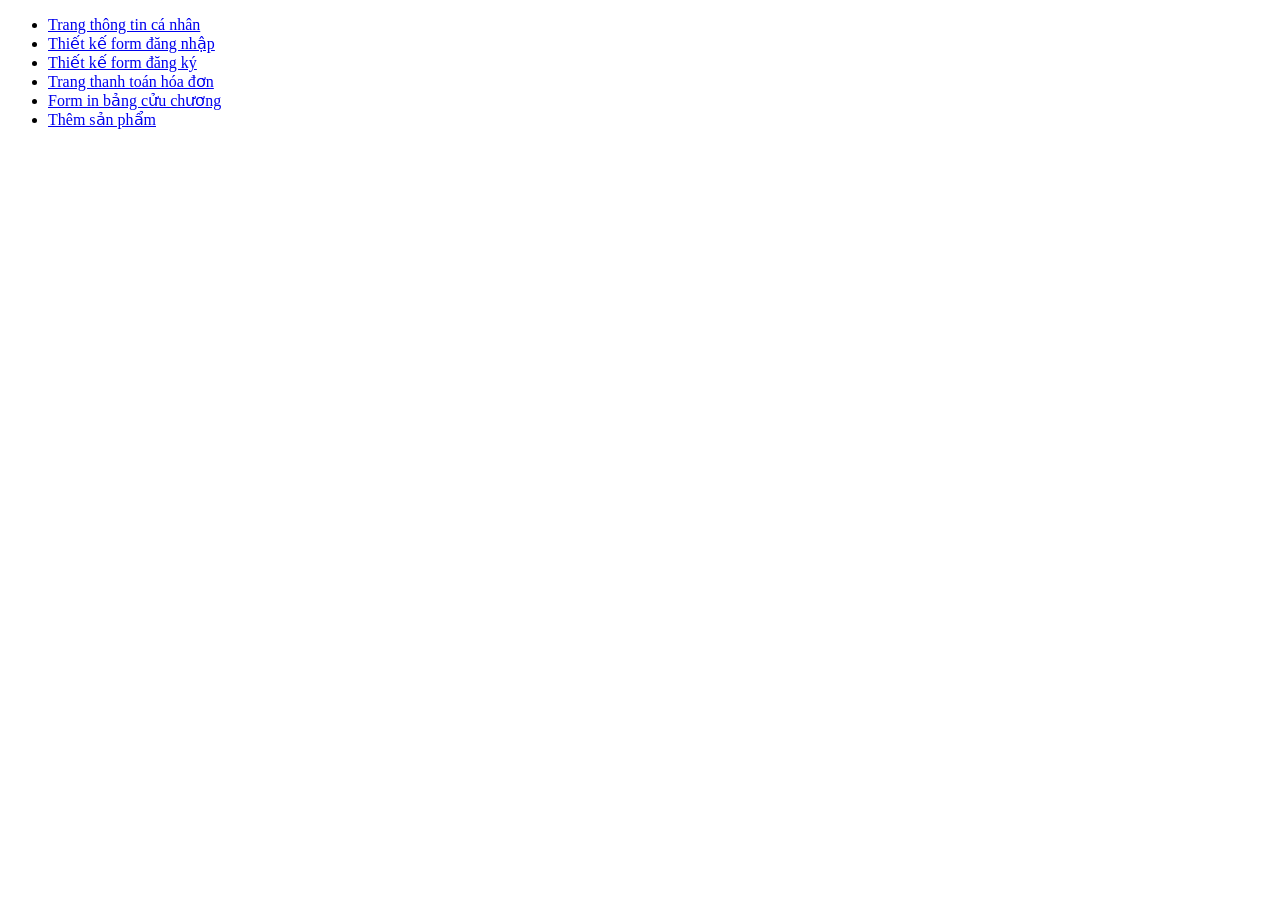
<file: index.html>
﻿<!DOCTYPE html>
<html lang="vi">
	<head>
		<meta charset = "utf-8">	
		<title>Thiết kế web với html, CSS</title>
	</head>
	<body>
		<ul>
			<li>
				<a href = "html/page1.html">Trang thông tin cá nhân</a>
			</li>	
			<li>
				<a href = "html/page2.html">Thiết kế form đăng nhập</a>
			</li>
			<li>
				<a href = "html/page3.html">Thiết kế form đăng ký</a>
			</li>
			<li>
				<a href = "html/page4.html">Trang thanh toán hóa đơn</a>
			</li>
			<li>
				<a href = "html/page5.html">Form in bảng cửu chương</a>
			</li>
			<li>
				<a href = "html/page6.html">Thêm sản phẩm</a>
			</li>
		</ul>
	</body>
</html>
</file>
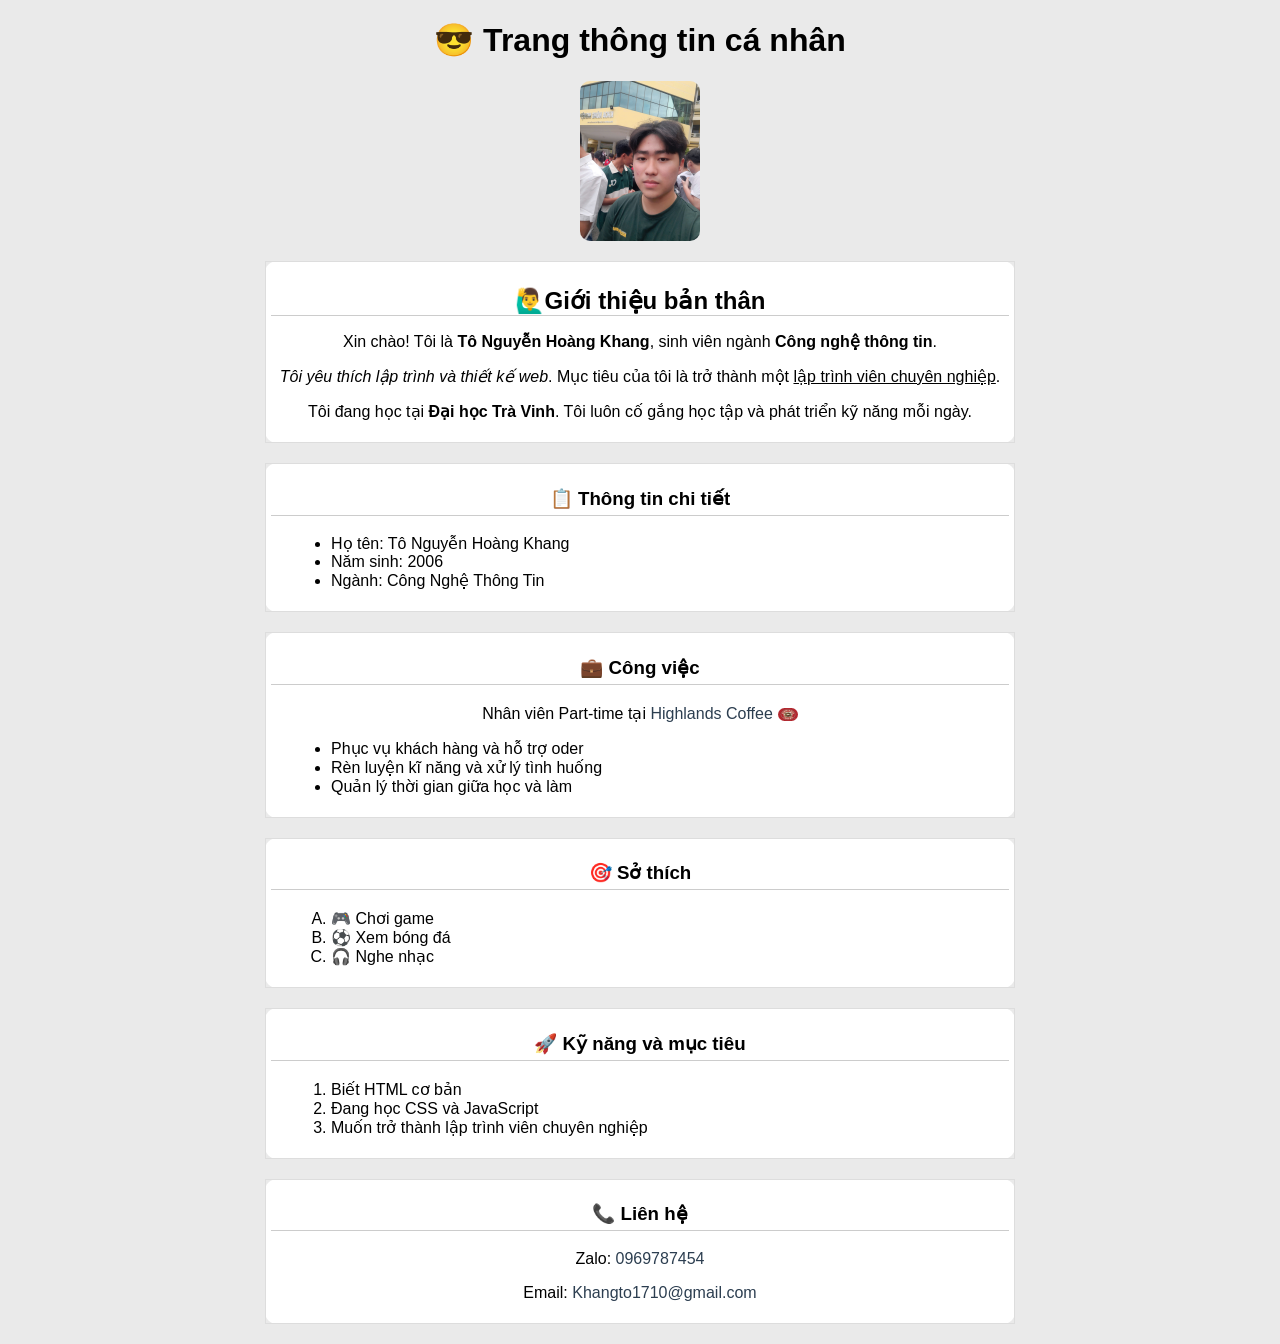
<file: html/page1.html>
﻿<!DOCTYPE html>
<html lang="vi">
<head>
    <meta charset="utf-8">    
    <title>Trang cá nhân</title>
    <link rel="stylesheet" href="../css/style1.CSS">
</head>

<body>

    <h1>😎 Trang thông tin cá nhân</h1>

    <!-- Ảnh -->
                <img src="../assets/images/avatar.jpg" width="120">
    <!-- Giới thiệu -->
    <table border ="1">
        <tr>
            <td>
                <h2>🙋‍♂️Giới thiệu bản thân</h2>
					<p>
						Xin chào! Tôi là <b>Tô Nguyễn Hoàng Khang</b>, sinh viên ngành <b>Công nghệ thông tin</b>. 
					</p>
					<p>
						<i>Tôi yêu thích lập trình và thiết kế web</i>. Mục tiêu của tôi là trở thành một <u>lập trình viên chuyên nghiệp</u>.
					</p>
					<p>
						Tôi đang học tại <b>Đại học Trà Vinh</b>. Tôi luôn cố gắng học tập và phát triển kỹ năng mỗi ngày.
					</p>	
            </td>
        </tr>
    </table>

    <!-- Thông tin -->
    <table>
        <tr>
            <td>
                <h3>📋 Thông tin chi tiết</h3>
                <ul>
                    <li>Họ tên: Tô Nguyễn Hoàng Khang</li>
                    <li>Năm sinh: 2006</li>
                    <li>Ngành: Công Nghệ Thông Tin</li>
                </ul>
            </td>
        </tr>
    </table>

    <!-- Công việc -->
    <table>
        <tr>
            <td>
                <h3>💼 Công việc</h3>
                <p>
                    Nhân viên Part-time tại 
                    <a href="https://www.highlandscoffee.com.vn/" target="_blank">
                        Highlands Coffee<img src="../assets/images/highlands.jpg" width="20px">
                    </a>
                </p>
				<ul>
					<li>Phục vụ khách hàng và hỗ trợ oder</li>
					<li>Rèn luyện kĩ năng và xử lý tình huống</li>
					<li>Quản lý thời gian giữa học và làm</li>
				</ul>
				
            </td>
        </tr>
    </table>

    <!-- Sở thích -->
    <table>
        <tr>
            <td>
                <h3>🎯 Sở thích</h3>
                <ol type="A">
                    <li>🎮 Chơi game </li>
                    <li>⚽ Xem bóng đá </li>
                    <li>🎧 Nghe nhạc </li>
                </ol>
            </td>
        </tr>
    </table>

    <!-- Kỹ năng -->
    <table>
        <tr>
            <td>
                <h3>🚀 Kỹ năng và mục tiêu</h3>
                <ol>
                    <li>Biết HTML cơ bản</li>
                    <li>Đang học CSS và JavaScript</li>
					<li>Muốn trở thành lập trình viên chuyên nghiệp </li>
                </ol>
            </td>
        </tr>
    </table>

    <!-- Liên hệ -->
    <table>
        <tr>
            <td>
                <h3>📞 Liên hệ</h3>
				<p>Zalo: <a href="tel:+84969787454">0969787454</a></p>
				<p>Email: <a href="mailto:Khangto1710@gmail.com">Khangto1710@gmail.com</a></p>
            </td>
        </tr>
    </table>

</body>
</html>
</file>
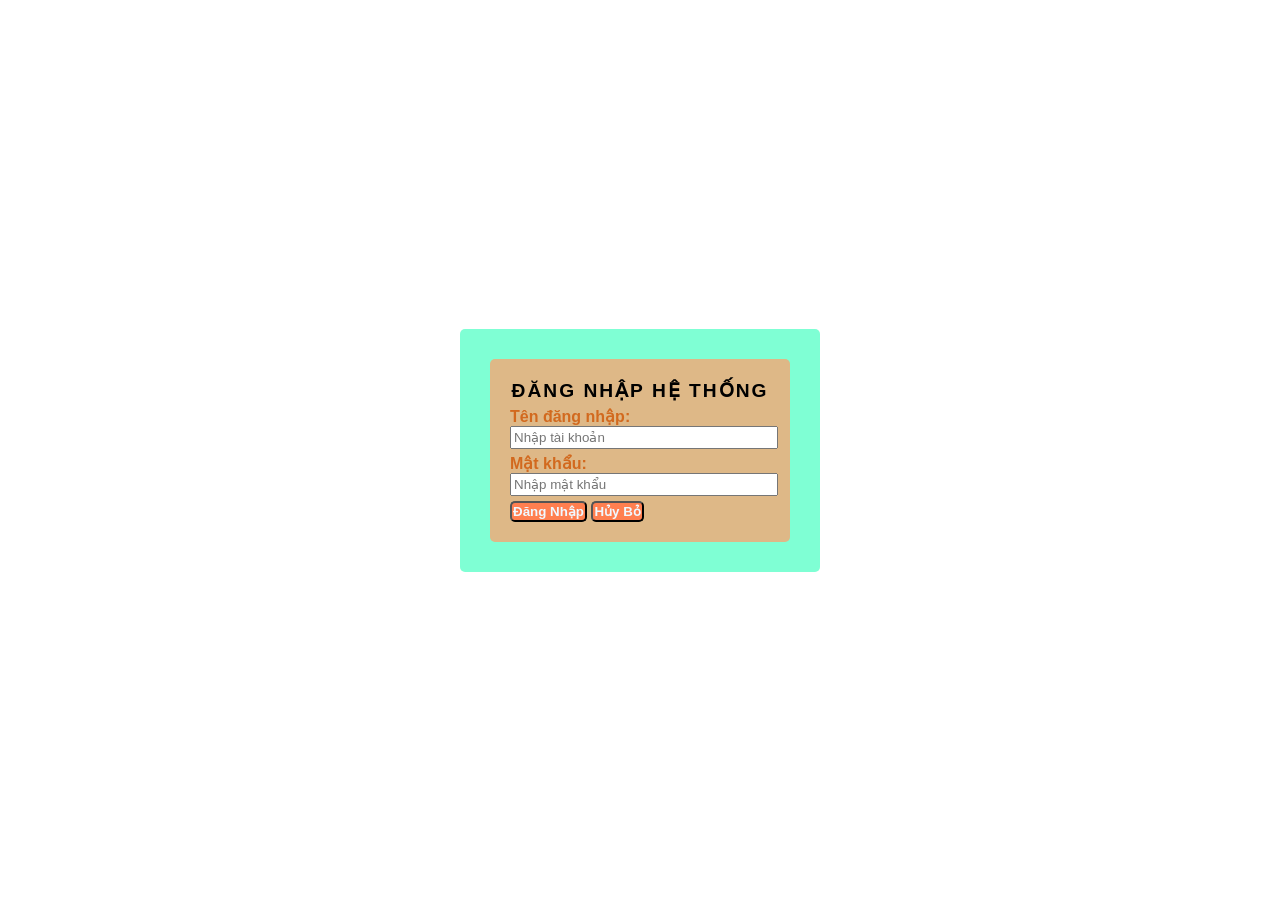
<file: html/page2.html>
﻿<!DOCTYPE html>
<html lang="vi">
	<head>
		<meta charset = "utf-8">	
		<title>Thiết kế form</title>
		<link rel="stylesheet" href="../css/style2.CSS">
	</head>
	<body>
		<div class= "container">
			<form id = "frmLogin">
				<h3 class = "title"> ĐĂNG NHẬP HỆ THỐNG</h3>
				<div class = "form-group">
					<label for = "txtusername"> Tên đăng nhập: </label>
					<input class = "form_control" type ="text" id = "txtusername" placeholder="Nhập tài khoản">
				</div>
				<div class = "form-group">
					<label for = "txtpassword"> Mật khẩu: </label>
					<input class = "form_control" type ="password" id = "txtpassword" placeholder="Nhập mật khẩu">
				</div>
				<input class="button" type="submit" name = "sblogin" value="Đăng Nhập">
				<input class="button" type="reset" name = "rslabel" value="Hủy Bỏ">
			</form>
		</div>
	</body>
</html>
</file>
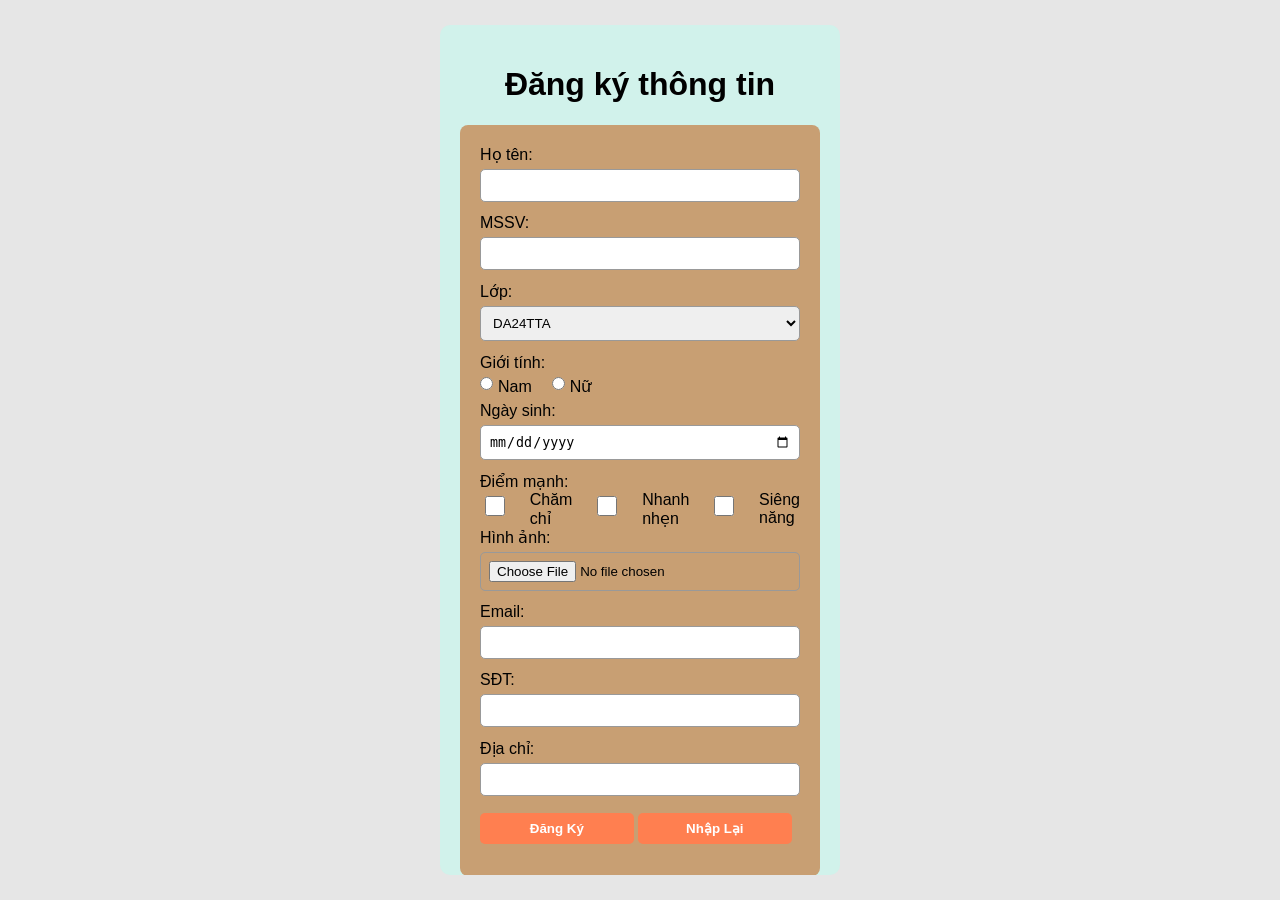
<file: html/page3.html>
<!DOCTYPE html>
<html lang="vi">
<head>
    <meta charset="UTF-8">
    <title>Form đăng ký</title>
    <link rel="stylesheet" href="../css/style3.CSS">
</head>
<body>
    <div class="container">
        <h1>Đăng ký thông tin</h1>

        <form>

            <label>Họ tên:</label>
            <input type="text">

            <label>MSSV:</label>
            <input type="text">

            <label>Lớp:</label>
            <select>
                <option>DA24TTA</option>
                <option>DA24TTB</option>
                <option>DA24TTC</option>
                <option>DA24TTD</option>
            </select>

            <label>Giới tính:</label>
            <div class="inline">
                <label class="radio">
                    <input type="radio" name="gt"> Nam
                </label>
                <label class="radio">
                    <input type="radio" name="gt"> Nữ
                </label>
            </div>

            <label>Ngày sinh:</label>
            <input type="date">

            <label>Điểm mạnh:</label>
            <div class="inline">
                <input type="checkbox"> Chăm chỉ
                <input type="checkbox"> Nhanh nhẹn
                <input type="checkbox"> Siêng năng
            </div>

            <label>Hình ảnh:</label>
            <input type="file">

            <label>Email:</label>
            <input type="email">

            <label>SĐT:</label>
            <input type="text">

            <label>Địa chỉ:</label>
            <input type="text">

            <input class="button" type="submit" name="sbsignup" value="Đăng Ký">
            <input class="button" type="reset" name="rslabel" value="Nhập Lại">

        </form>
    </div>
</body>
</html>
</file>
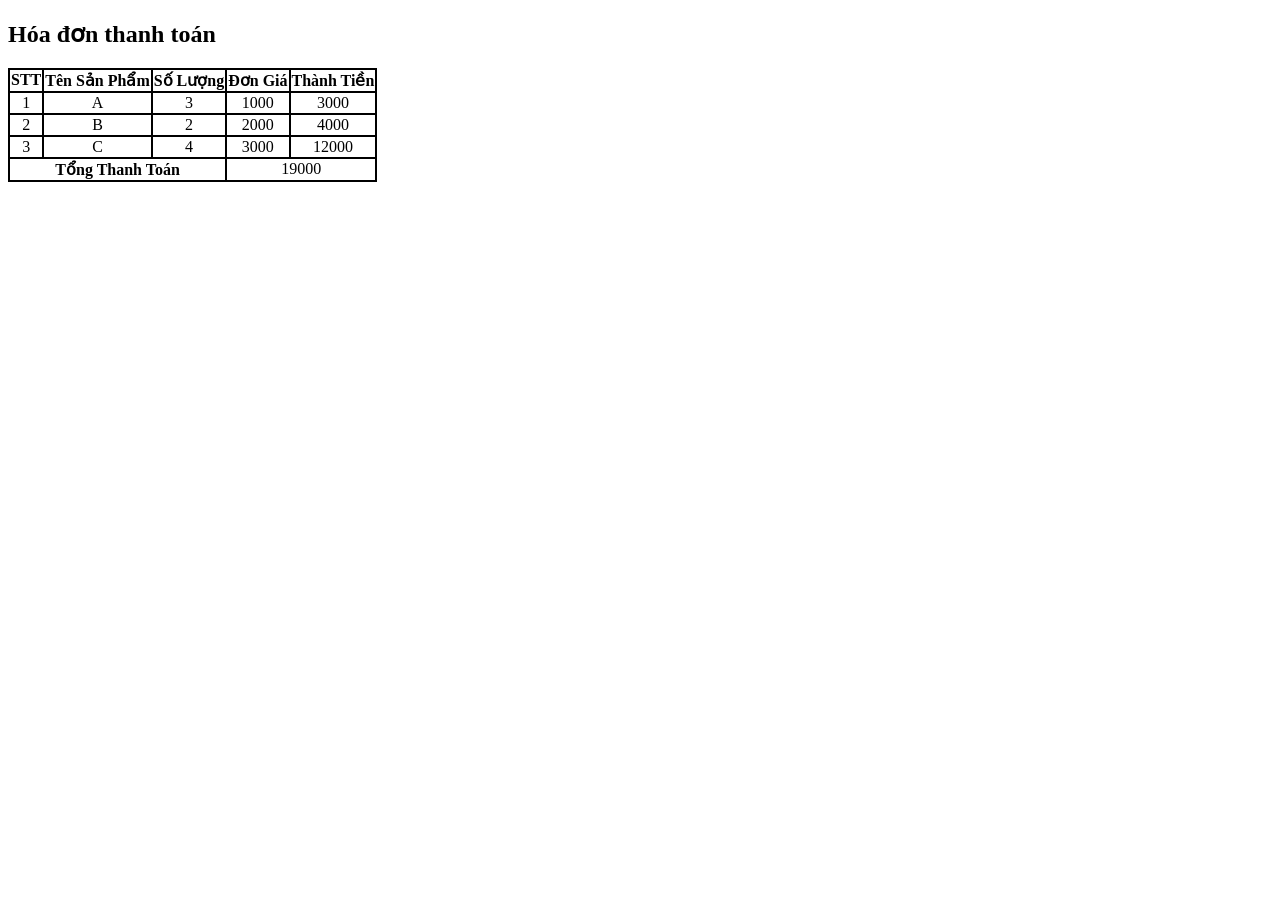
<file: html/page4.html>
<!DOCTYPE html>
<html lang="vi">
<head>
    <meta charset="UTF-8">
    <title>Hóa đơn thanh toán</title>
    <link rel="stylesheet" href="../css/style4.CSS">
</head>
<body>
    <h2>Hóa đơn thanh toán</h2>
    <table border="1">
        <tr> 
            <th>STT</th>
            <th>Tên Sản Phẩm</th>
            <th>Số Lượng</th>
            <th>Đơn Giá</th>
            <th>Thành Tiền</th>
        </tr>
        <tr> 
            <td>1</td>
            <td>A</td>
            <td class="sl">3</td>
            <td class="dg">1000</td>
            <td class="tt"></td>
        </tr>
        <tr> 
            <td>2</td>
            <td>B</td>
            <td class="sl">2</td>
            <td class="dg">2000</td>
            <td class="tt"></td>
        </tr>
        <tr> 
            <td>3</td>
            <td>C</td>
            <td class="sl">4</td>
            <td class="dg">3000</td>
            <td class="tt"></td>
        </tr>
        <tr>
            <th colspan="3">Tổng Thanh Toán</th>
            <td colspan="2" id="tongthanhtoan"> </td>
        </tr>
    </table>

    <script>
        const dongia=document.getElementsByClassName("dg");
        const soluong=document.getElementsByClassName("sl");
        const thanhtien=document.getElementsByClassName("tt");
        let tongthanhtoan=0;
        
        for(let i=0; i<dongia.length; i++)
        {   
            thanhtien[i].innerHTML=dongia[i].innerHTML*soluong[i].innerHTML;
            tongthanhtoan += parseInt(thanhtien[i].innerHTML);
        }
        document.getElementById("tongthanhtoan").innerHTML=tongthanhtoan;
    </script>
</body>
</html>
</file>
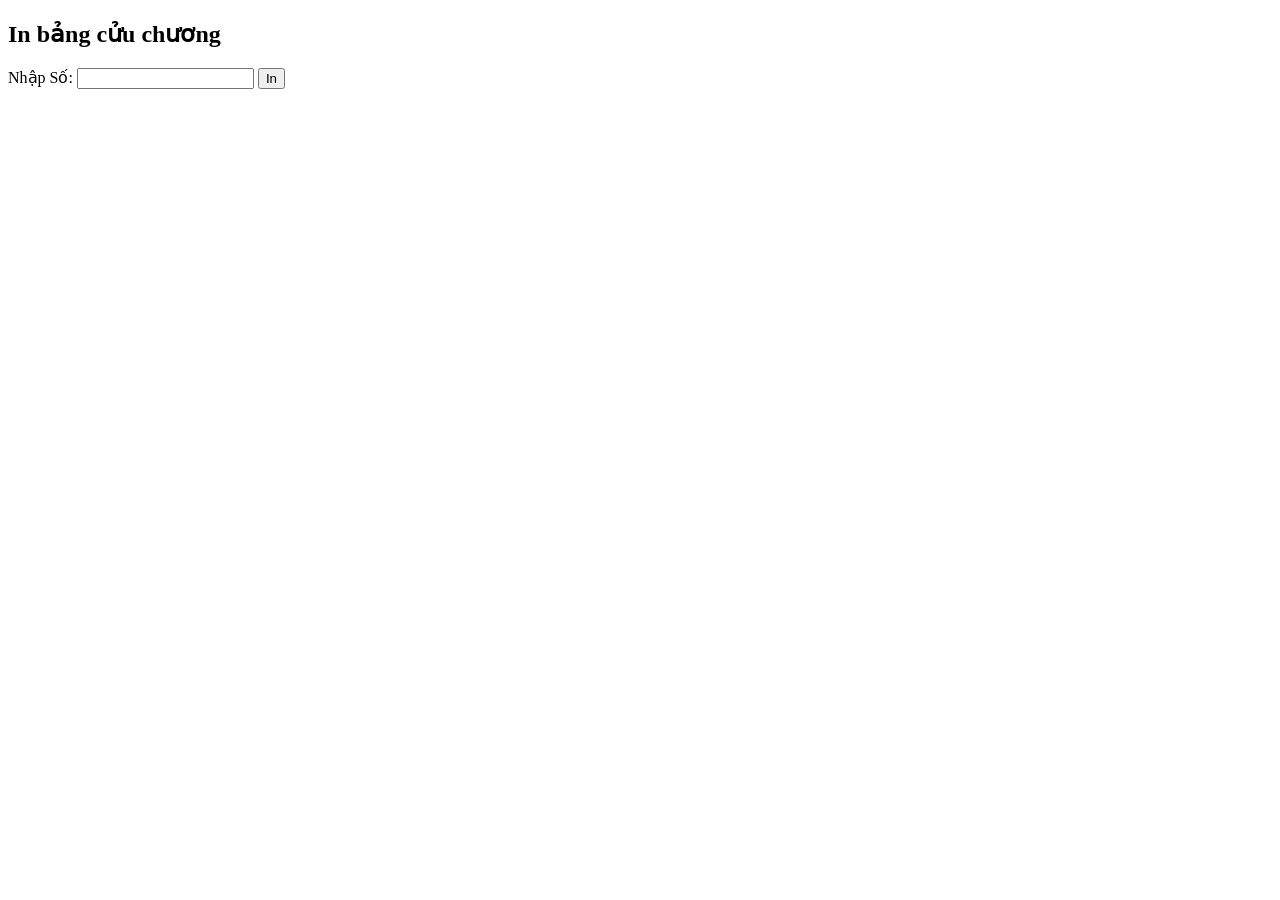
<file: html/page5.html>
<!DOCTYPE html>
<html lang="vi">
<head>
    <meta charset="UTF-8">
    <title>Bảng cửu chương</title>
</head>
<body>
    <form id="formInBangCC">
        <h2>In bảng cửu chương</h2>
        <label>Nhập Số: </label>
        <input type="text">
        <button type="button" onclick="inbang()">In</button>
        
        <div id="kq"> </div>
    </form>
    <script>
        function inbang(){
            const form = document.forms["formInBangCC"];
            const textfield = form.elements[0];
            let num = parseInt(textfield.value);

            let kq = "";

            for(let i = 1; i <= 10; i++){
               kq += num + " x " + i + " = " + (num * i) + "<br>";
            }

            document.getElementById("kq").innerHTML = kq;
        }
    </script>
</body>
</html>
</file>
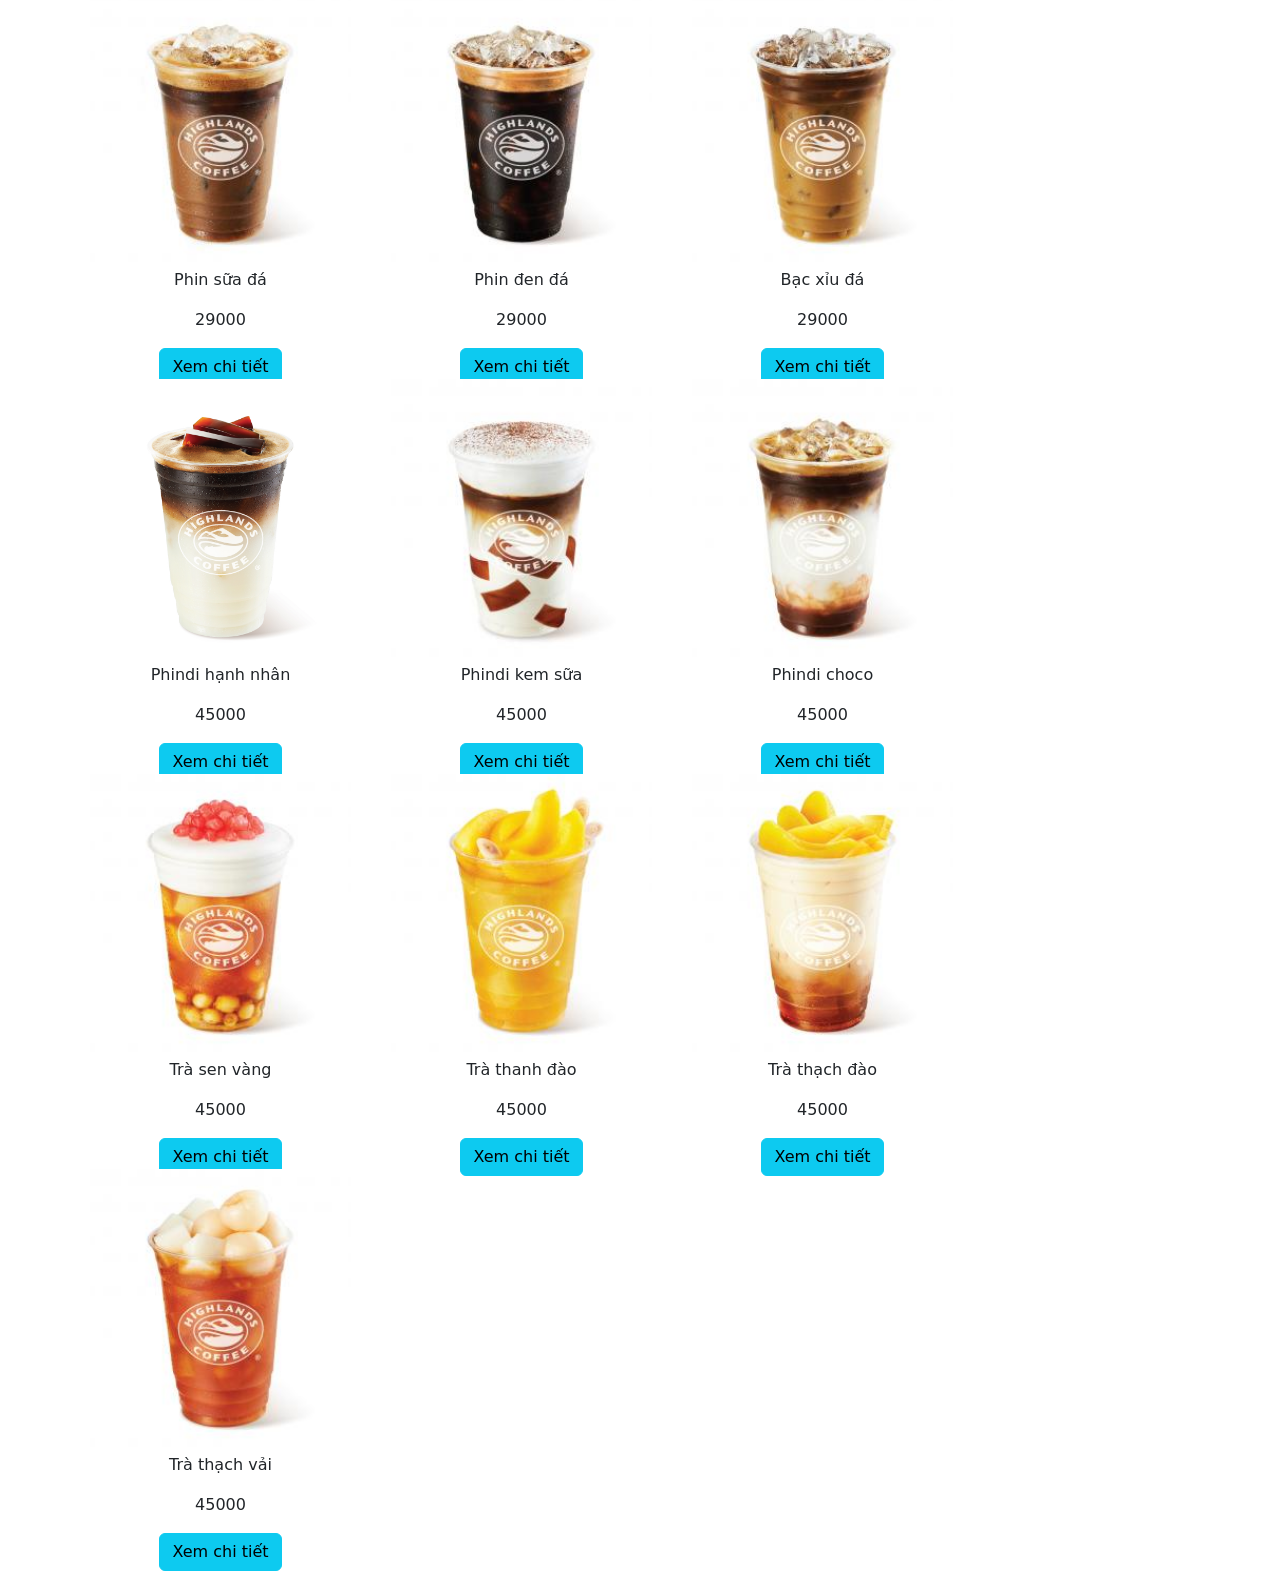
<file: html/page6.html>
<!DOCTYPE html>
<html lang="vi">
<head>
    <title>Thêm sản phẩm</title>
    <!-- <link rel="stylesheet" href="../css/style6.CSS"> -->
     <!-- Latest compiled and minified CSS -->
    <link href="https://cdn.jsdelivr.net/npm/bootstrap@5.3.8/dist/css/bootstrap.min.css" rel="stylesheet">

    <!-- Latest compiled JavaScript -->
    <script src="https://cdn.jsdelivr.net/npm/bootstrap@5.3.8/dist/js/bootstrap.bundle.min.js"></script>
    <meta charset="UTF-8">
    <script src="../js/lib.js"></script>
</head>
<body>
    <div class = "container">
        <div class="product-list row row-cols-1 row-cols-4 g-4" id = "product-list">
        </div> 
    </div>
    <script>
       productList.forEach(function(item){
        //Truyền từng thuộc tính vào hàm
        addProduct(item.id, item.name, item.price, item.image, item.productLink);
       });
    </script>
</body>
</html>
</file>
<file: css/style1.CSS>
﻿/* Nền trang */
body {
    background-color: #eaeaea;
    font-family: Arial;
    text-align: center; /* căn giữa toàn bộ */
	font-size: 16px;
}

/* Tiêu đề */
h2 {
    margin-bottom: 10px;
	border-bottom: 1px solid #ccc;
}

h3 {
    border-bottom: 1px solid #ccc;
    padding-bottom: 5px;
}

/* Khung */
table {
    width: 750px;
    margin: 20px auto; /* căn giữa */
    background-color: #ffffff; /* màu khung */
    border-radius: 12px;
    border: 1px solid #ddd;
    border-collapse: collapse;
}

/* Nội dung */
td {
    padding: 5px;
}

/* Ảnh */
img {
    border-radius: 10px;
    display: block;
    margin: auto;
}

/* Danh sách */
ul, ol {
    text-align: left;
    margin-left: 20px;
}

/* Link */
a {
    color: #2c3e50;
    text-decoration: none;
}

a:hover {
    text-decoration: underline;
}
a img{
	vertical-align: middle;
	margin-left: 5px;
	display: inline
}
</file>
<file: css/style2.CSS>
*{  
    padding: 0;
    margin: 0;
    font-family: 'Segoe UI', Tahoma, Geneva, Verdana, sans-serif;
}
div.container{
    background-color: aquamarine;
    padding: 30px;
    width: 300px;
    border-radius: 5px;
}
body{
    display: flex;
    justify-content: center;
    align-items: center;
    height: 100vh
}
div.form-group{
    margin-bottom: 5px;
    margin-top: 5px;
}
form#frmLogin{
    background-color: burlywood;
    padding: 20px;
    border-radius: 5px;
}
h3.title{
    font-size: larger;
    letter-spacing: 2px;
    text-align: center;
}
label{
    color: chocolate;
    font-weight: bolder;
}
.form_control{
   padding: 2px;
   width: 100%;
}
.button{
    background-color: coral;
    color: aliceblue;
    font-weight: bolder;
    padding: 1px;
    border-radius: 5px;
}
</file>
<file: css/style3.CSS>
body {
    font-family: Arial;
    background: #e6e6e6;

    display: flex;
    justify-content: center;
    align-items: center;

    height: 100vh;
    margin: 0;
}

.container {
    width: 360px;
    background: #d1f2eb;
    padding: 20px;
    border-radius: 10px;
    max-height: 90vh;
    overflow-y: auto;
}

form {
    background: #c89f73;
    padding: 20px;
    border-radius: 8px;
}

h1 {
    text-align: center;
}

input, select {
    width: 100%;
    padding: 8px;
    margin: 5px 0 12px;
    border: 1px solid #999;
    border-radius: 5px;
    box-sizing: border-box;
}

.inline {
    display: flex;
    gap: 20px; 
}

.radio {
    display: flex;
    align-items: center;
    gap: 5px; 
}

.button {
    width: 48%;         
    background-color: coral;
    color: white;
    font-weight: bold;
    padding: 8px;
    border-radius: 5px;
    border: none;
    cursor: pointer;
}

.button:hover {
    background-color: #ff5a36;
}
</file>
<file: css/style4.CSS>
table, th, td {
    border-collapse: collapse;
    border: 2px solid black;
    text-align: center;
}
</file>
<file: css/style6.CSS>
.product-item{
    text-align: center;
    border: 1px solid black;
    margin: 20px auto;
    padding: 10px;
    width: 400px;
}
.product-image img{
    width: 300px;
    padding: 5px;
    margin: 5px;
}
.product-info p{
    color: red;
    font-family:'Franklin Gothic Medium', 'Arial Narrow', Arial, sans-serif;
    font-size: 35px;
    margin: 10px 0;
}
.product-info a{
    display: inline-block;
    padding: 8px 15px;
    border-radius: 5px;
    text-decoration: none;
    background-color: brown;
    color: white;
}
</file>
